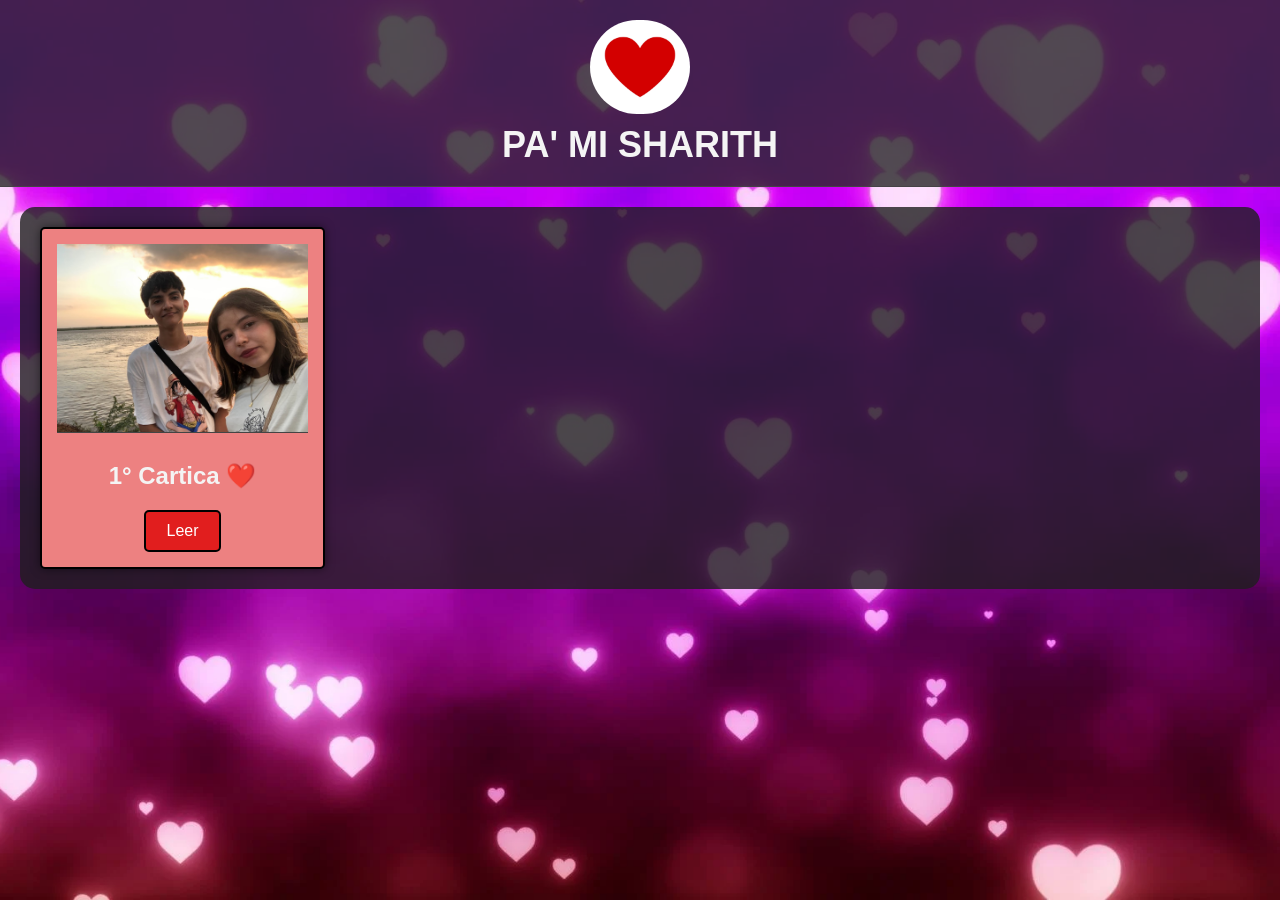
<file: index.html>
<!DOCTYPE html>
<html lang="es">
<head>
    <meta charset="UTF-8">
    <meta name="viewport" content="width=device-width, initial-scale=1.0">
    <title>Secreto..-</title>
    <link rel="stylesheet" href="styles.css">
</head>
<body>
    <header>
        <img src="Corazon.webp" alt="Logo " class="logo">
        <h1>PA' MI SHARITH
        </h1>
    </header>
    <div class="container">
        <div class="product">
            <img src="IMG_2645.jpg" alt="Producto 1">
            <h2>1° Cartica ❤️</h2>
            
            <a class="btn" href="carta1.html">Leer</a>
        
        </div>
        
    </div>
</body>
</html>
</file>
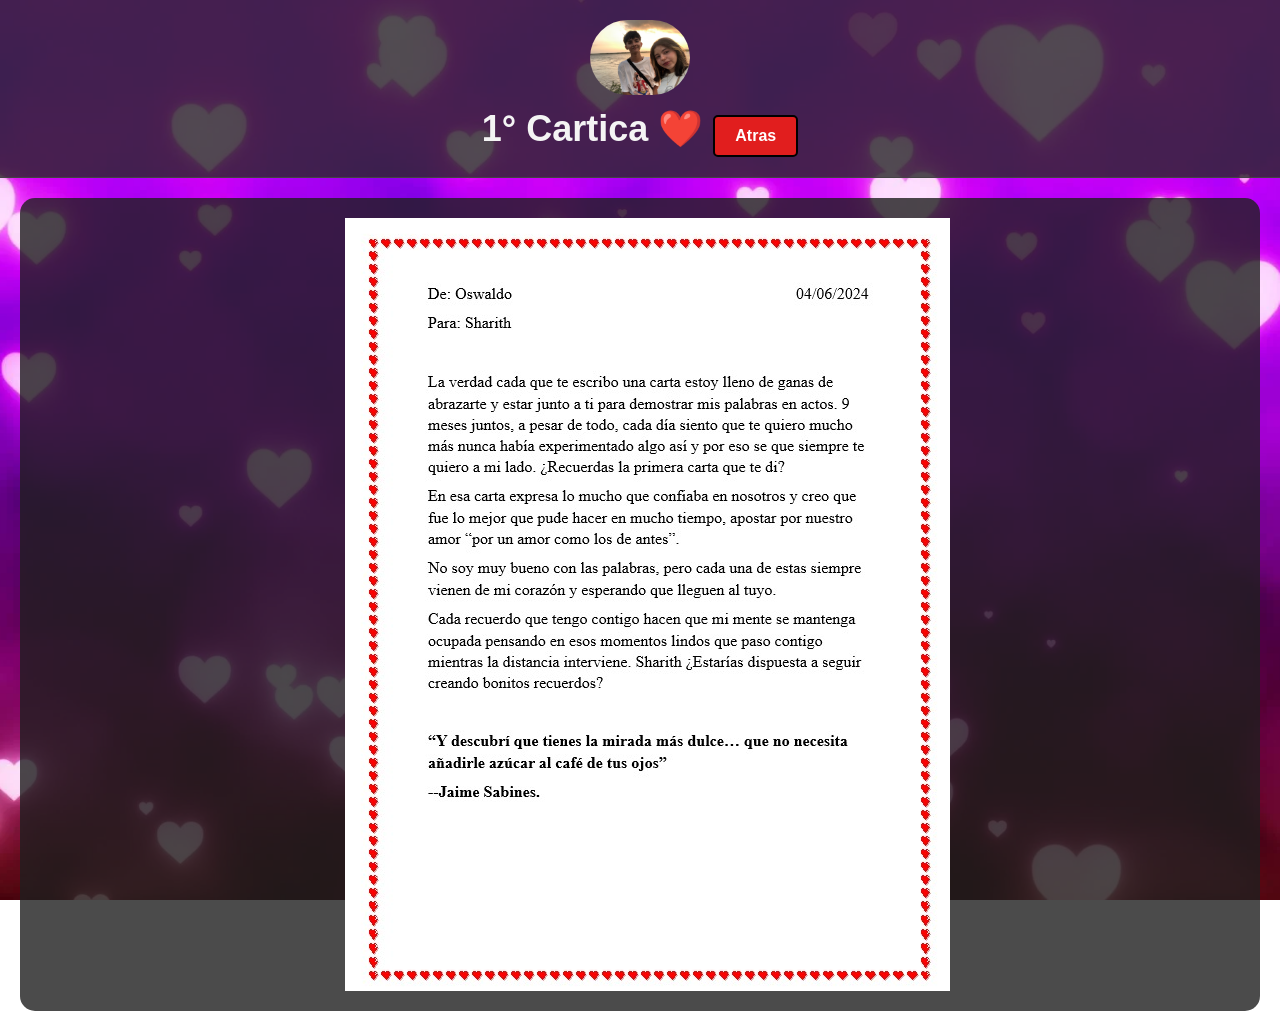
<file: carta1.html>
<!DOCTYPE html>
<html lang="es">
<head>
    <meta charset="UTF-8">
    <meta name="viewport" content="width=device-width, initial-scale=1.0">
    <title>Secreto...</title>
    <link rel="stylesheet" href="styles.css">
</head>
<body>
    <header>
        <img src="IMG_2645.jpg" alt="Logo " class="logo">
        <h1>1° Cartica ❤️
             <a class="btn" href="index.html">Atras</a>
        </h1>
    </header>
    <div class="container">
        <center></center><img src= "fondocarta.jpg" alt="Logo " class="logo">
         <audio autoplay>
            <center></center><source src="Sweater Weather (128 kbps).mp3" type="audio/mpeg" alt="musica " class="music">
          
        </audio>
        </div>
        
    </div>
</body>
</html>
</file>
<file: styles.css>
body {
    font-family: Arial, sans-serif;
    margin: 0;
    padding: 0;
    background: url('FONDO2.webp') no-repeat center center fixed;
    background-size: cover;
    color: #f4f4f4;
}

header {
    background-color: rgba(39, 39, 39, 0.8);
    padding: 20px 0;
    text-align: center;
    border-bottom: 1px solid #444;
}

header .logo {
    width: 100px;
    height: auto;
    display: block;
    margin: 0 auto 10px;
    border-radius: 95px;
}

header h1 {
    margin: 0;
    font-size: 36px;
    color: #f4f4f4;
}

.container {
    max-width: 1200px;
    margin: 20px auto;
    padding: 20px;
    display: grid;
    grid-template-columns: repeat(auto-fill, minmax(250px, 1fr));
    gap: 20px;
    background-color: rgba(30, 30, 30, 0.8);
    border-radius: 15px;
}

.product {
    background-color: #ed8181;
    border: 2px solid #000000;
    border-radius: 5px;
    padding: 15px;
    text-align: center;
    box-shadow: 0 0 10px rgba(0, 0, 0, 0.5);
    transition: transform 0.3s, box-shadow 0.3s;
}

.product:hover {
    transform: scale(1.05);
    box-shadow: 0 0 20px rgba(0, 0, 0, 0.8);
}

.product img {
    max-width: 100%;
    height: auto;
    border-bottom: 1px solid #444;
    margin-bottom: 15px;
}

.product h2 {
    margin: 10px 0;
    font-size: 24px;
    color: #f4f4f4;
}

.product p {
    font-size: 18px;
    color: #ccc;
}
.atras-btn{
    display: inline_block;
    background-color:gray;
    color:rgb(0, 0, 0);
    text-transform: uppercase;
    text-decoration: underline;
    font-weight: 700;
    border-radius: 6px;
    margin: 25px;
    padding: 25px;
    transition: background-color 0.3s;
}
.btn {
    display: inline-block;
    margin-top: 10px;
    padding: 10px 20px;
    background-color: #e11e1e;
    color: #fff;
    border: 2px solid #000000;
    border-radius: 5px;
    text-decoration: none;
    font-size: 16px;
    transition: background-color 0.3s;
}

.contact-btn:hover {
    background-color: #1DA851;
}
</file>
